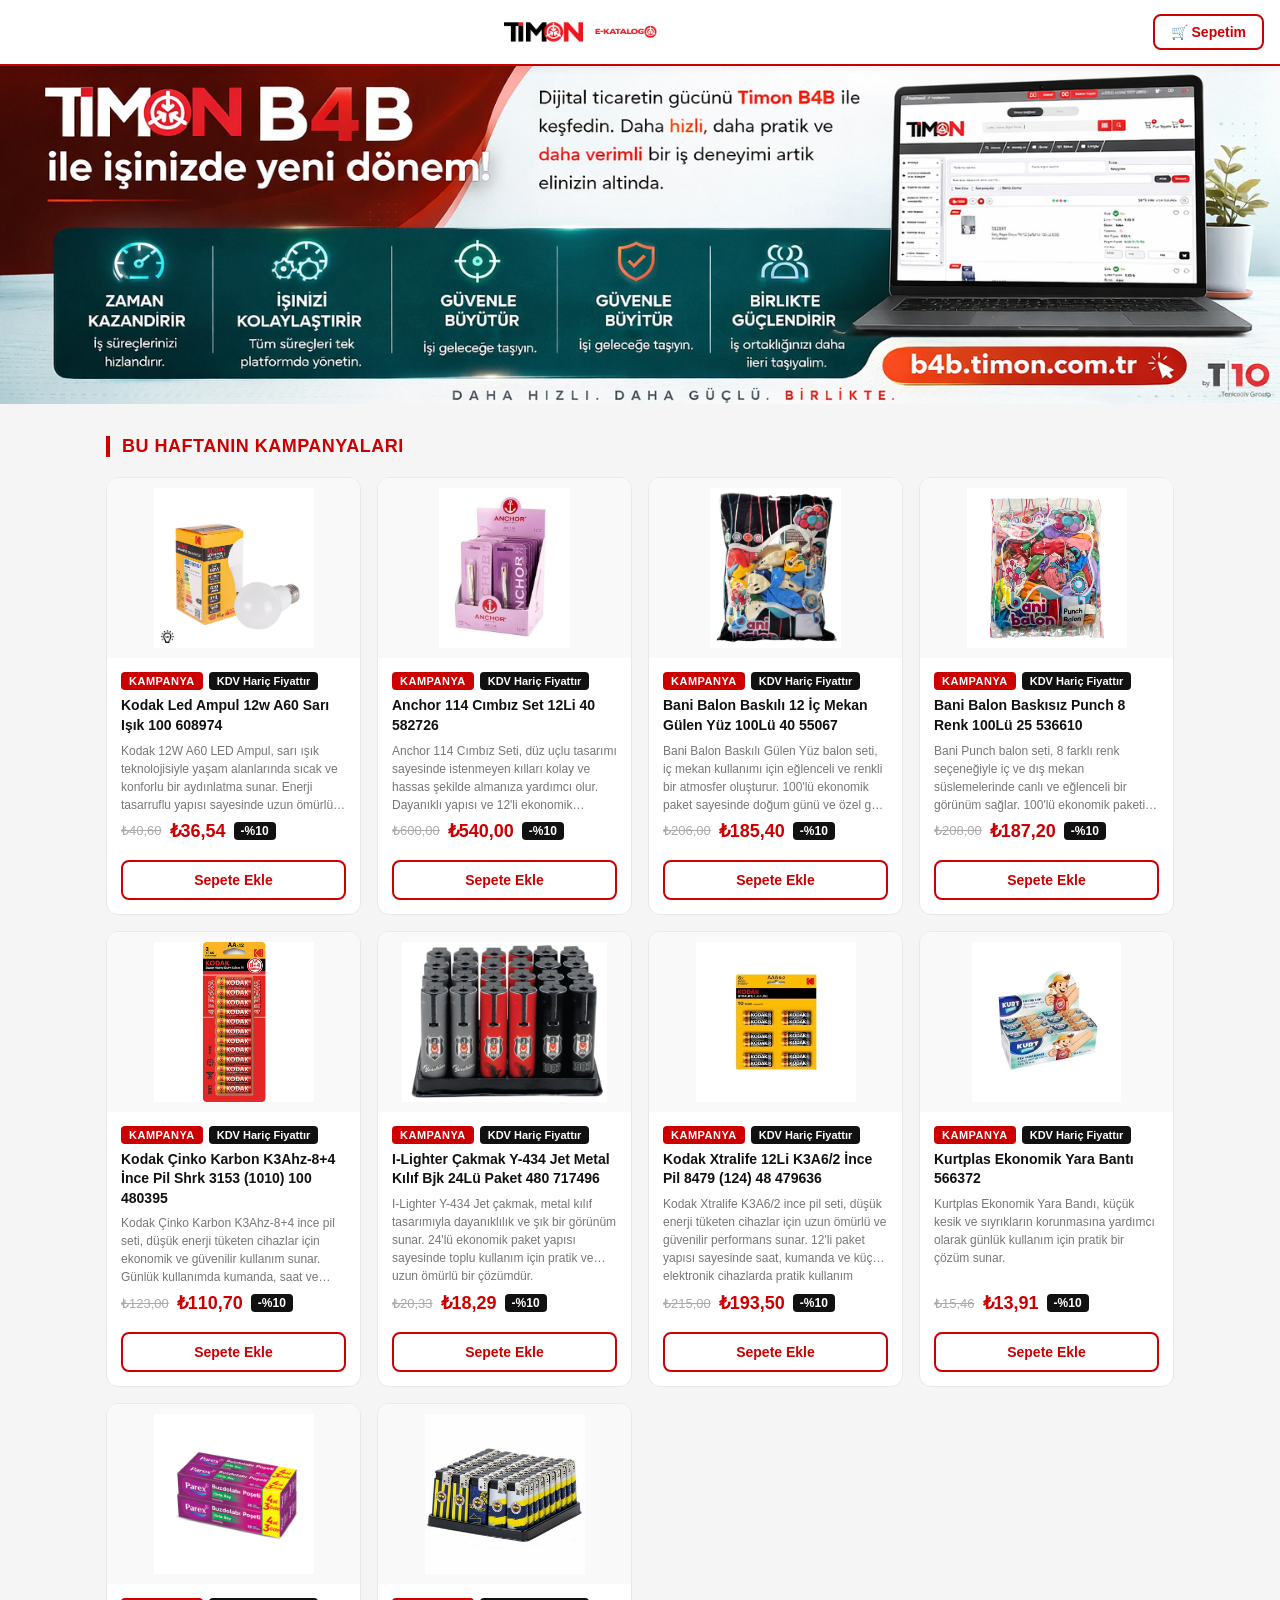
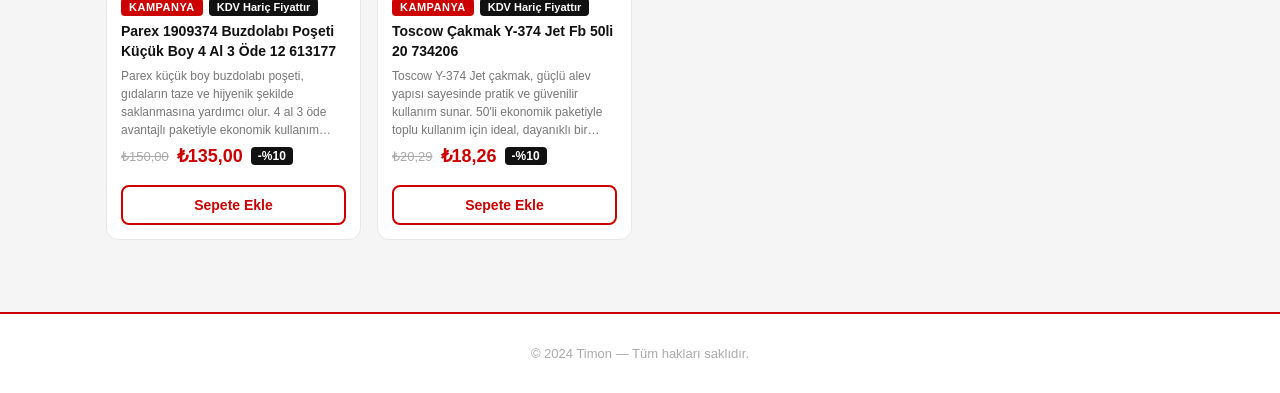
<file: index.html>
<!DOCTYPE html>
<html lang="tr">
<head>
  <meta charset="UTF-8">
  <meta name="viewport" content="width=device-width, initial-scale=1.0">
  <title>Kampanya Kataloğu</title>
  <link rel="stylesheet" href="style.css">
</head>
<body>

  <!-- HEADER -->
  <header class="site-header">
    <div class="logo-wrap">
      <img src="images/logo.png" alt="Logo" class="logo">
      <img src="images/ekatalog.png" alt="E-Katalog" class="ekatalog-logo">
    </div>
    <a href="sepet.html" class="cart-icon-btn">
      🛒 Sepetim
      <span class="cart-count" style="display:none;">0</span>
    </a>
  </header>

  <!-- BANNER -->
  <div class="banner">
    <img src="images/banner.png" alt="Kampanya Banner">
  </div>

  <!-- ÜRÜN GRID -->
  <div class="container">
    <div class="section-title">Bu Haftanın Kampanyaları</div>
    <div class="products-grid" id="products-grid">
      <!-- Ürünler app.js ile buraya yüklenir -->
    </div>
  </div>

  <!-- FOOTER -->
  <footer>
    © 2024 Timon — Tüm hakları saklıdır.
  </footer>

  <script src="app.js"></script>

</body>
</html>
</file>
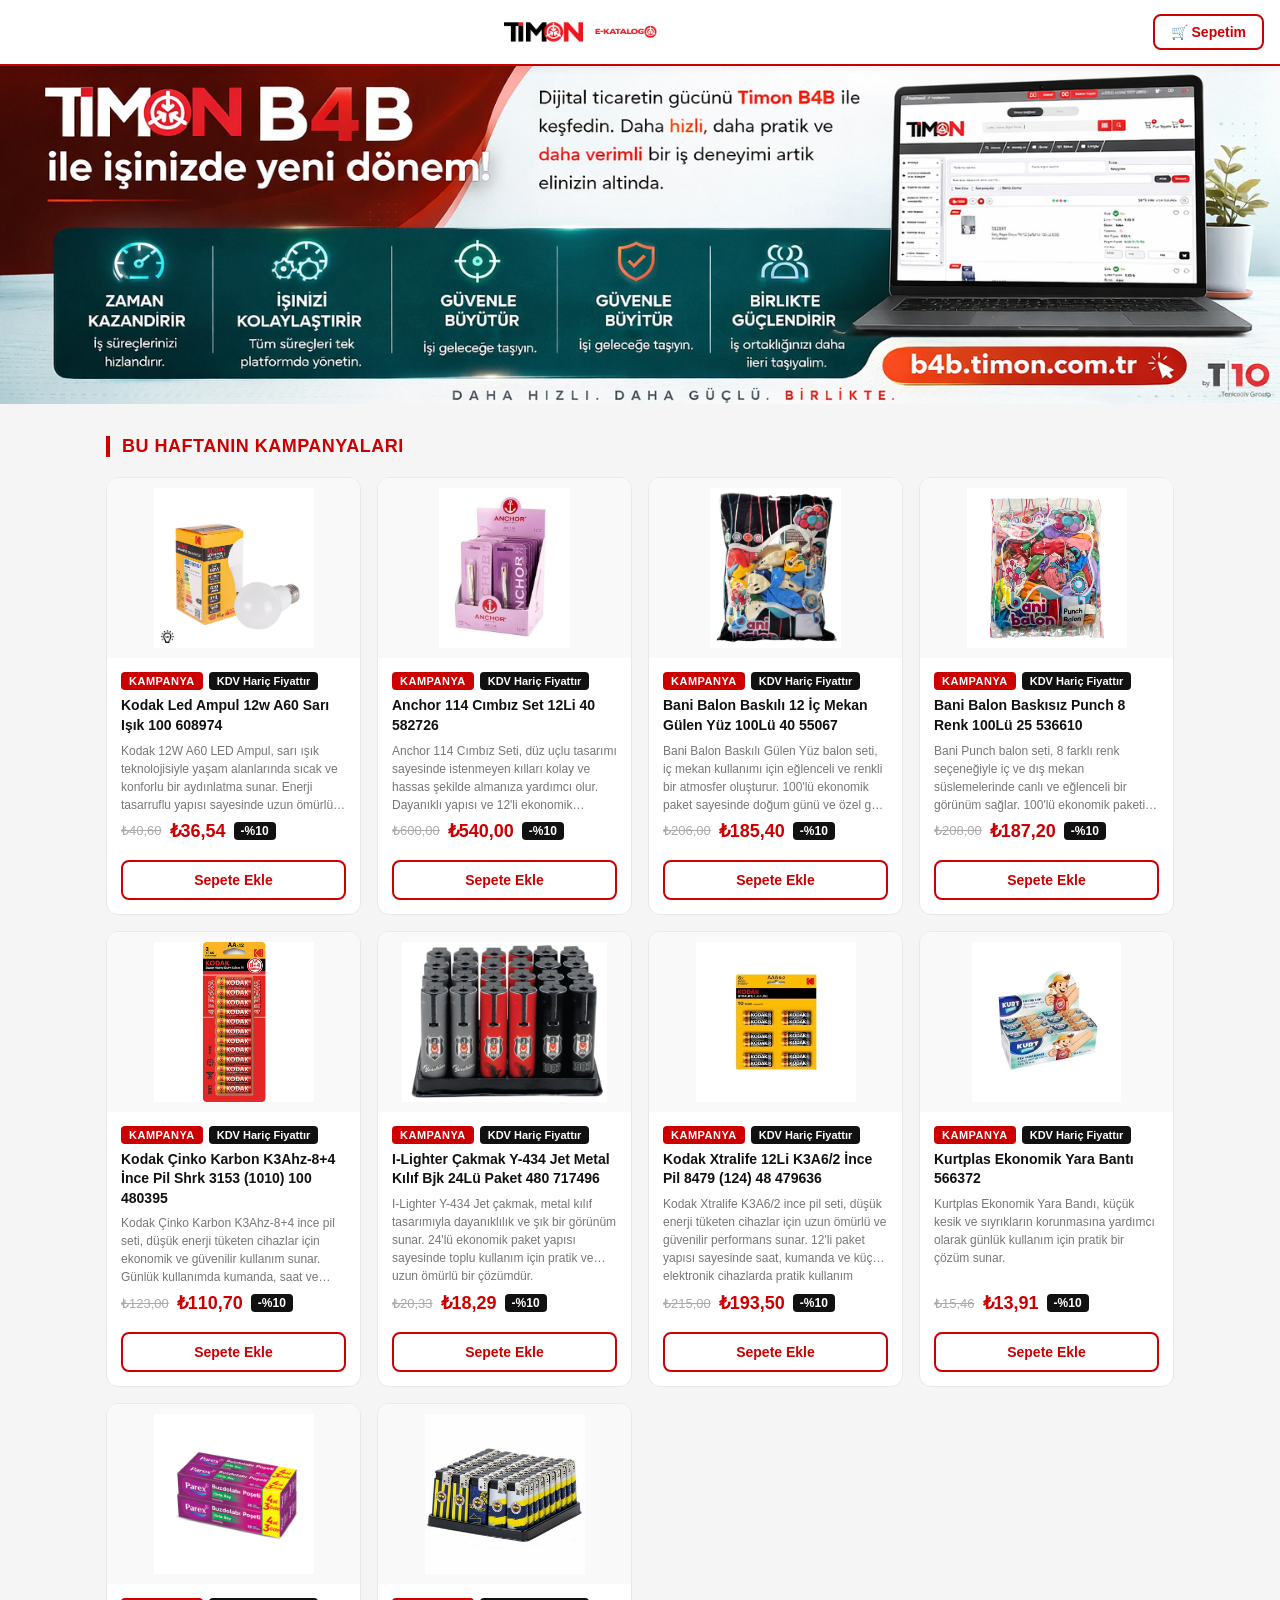
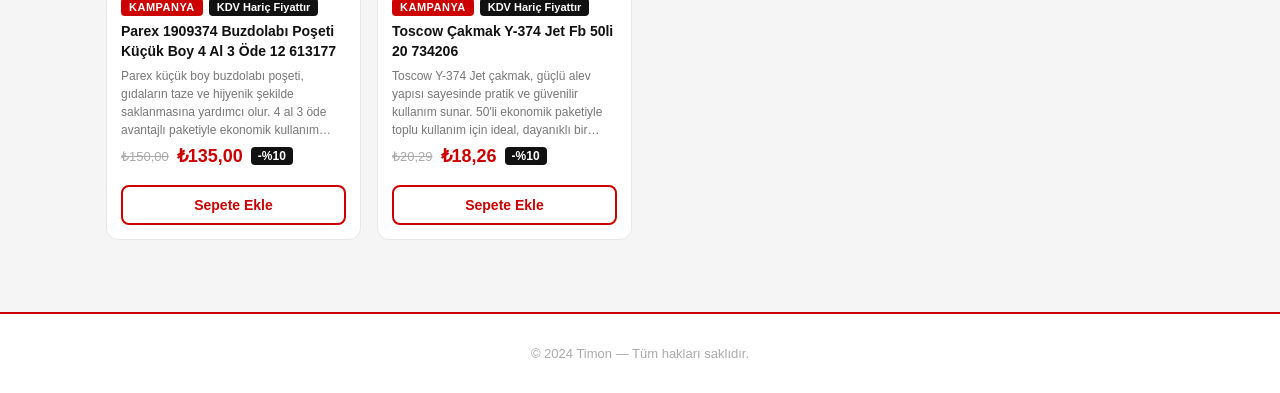
<file: odeme.html>
<!DOCTYPE html>
<html lang="tr">
<head>
  <meta charset="UTF-8">
  <meta name="viewport" content="width=device-width, initial-scale=1.0">
  <title>Ödeme</title>
  <link rel="stylesheet" href="style.css">
</head>
<body>

  <!-- HEADER -->
  <header class="site-header">
    <img src="images/logo.png" alt="Logo" class="logo">
    <a href="sepet.html" class="cart-icon-btn">
      🛒 Sepetim
      <span class="cart-count" style="display:none;">0</span>
    </a>
  </header>

  <!-- ADIM GÖSTERGESİ -->
  <div style="background:#fff;border-bottom:1px solid #e8e8e8;padding:16px 24px;">
    <div style="max-width:1100px;margin:0 auto;display:flex;align-items:center;gap:8px;font-size:13px;">
      <span style="color:#aaa;">Sepet</span>
      <span style="color:#aaa;">→</span>
      <span style="color:#aaa;">Bilgiler</span>
      <span style="color:#aaa;">→</span>
      <span style="color:#1565c0;font-weight:600;">Ödeme</span>
    </div>
  </div>

  <div class="container">
    <div style="display:grid;grid-template-columns:1fr 320px;gap:24px;align-items:start;">

      <!-- SOL: ÖDEME FORMU -->
      <div>
        <form id="odeme-form" onsubmit="odemeGonder(event)">

          <!-- GÜVENLİ ÖDEME BAŞLIĞI -->
          <div style="display:flex;align-items:center;gap:10px;margin-bottom:20px;">
            <span style="font-size:20px;">🔒</span>
            <div>
              <div style="font-size:15px;font-weight:600;color:#1a237e;">Güvenli Ödeme</div>
              <div style="font-size:12px;color:#aaa;">256-bit SSL şifrelemesi ile korunmaktadır</div>
            </div>
          </div>

          <!-- KART BİLGİLERİ -->
          <div class="form-card">
            <h2>Kart Bilgileri</h2>

            <!-- KART ÖNİZLEME -->
            <div id="kart-onizleme" style="background:linear-gradient(135deg,#1a237e,#1565c0);border-radius:12px;padding:24px;color:#fff;margin-bottom:20px;min-height:140px;position:relative;">
              <div style="font-size:12px;opacity:0.7;margin-bottom:20px;">Banka Kartı / Kredi Kartı</div>
              <div id="onizleme-no" style="font-size:20px;font-weight:600;letter-spacing:3px;margin-bottom:20px;">•••• •••• •••• ••••</div>
              <div style="display:flex;justify-content:space-between;align-items:flex-end;">
                <div>
                  <div style="font-size:10px;opacity:0.7;margin-bottom:2px;">KART SAHİBİ</div>
                  <div id="onizleme-isim" style="font-size:14px;font-weight:500;text-transform:uppercase;">AD SOYAD</div>
                </div>
                <div>
                  <div style="font-size:10px;opacity:0.7;margin-bottom:2px;">SON KULLANIM</div>
                  <div id="onizleme-skt" style="font-size:14px;font-weight:500;">MM/YY</div>
                </div>
              </div>
            </div>

            <!-- KART NO -->
            <div class="form-group">
              <label for="kart-no">Kart Numarası *</label>
              <div class="card-input-wrap">
                <input
                  type="text"
                  id="kart-no"
                  placeholder="0000 0000 0000 0000"
                  maxlength="19"
                  required
                  oninput="kartOnizlemeGuncelle()"
                >
                <span class="card-icon" id="kart-marka">💳</span>
              </div>
            </div>

            <!-- KART SAHİBİ -->
            <div class="form-group">
              <label for="kart-isim">Kart Üzerindeki Ad Soyad *</label>
              <input
                type="text"
                id="kart-isim"
                placeholder="Ad Soyad"
                required
                oninput="kartOnizlemeGuncelle()"
                style="text-transform:uppercase;"
              >
            </div>

            <div class="form-row">
              <!-- SKT -->
              <div class="form-group">
                <label for="skt">Son Kullanma Tarihi *</label>
                <input
                  type="text"
                  id="skt"
                  placeholder="AA/YY"
                  maxlength="5"
                  required
                  oninput="kartOnizlemeGuncelle()"
                >
              </div>
              <!-- CVV -->
              <div class="form-group">
                <label for="cvv">CVV *</label>
                <div class="card-input-wrap">
                  <input
                    type="password"
                    id="cvv"
                    placeholder="•••"
                    maxlength="3"
                    required
                  >
                  <span class="card-icon" title="Kartın arka yüzündeki 3 haneli güvenlik kodu">?</span>
                </div>
              </div>
            </div>

            <!-- TAKSİT SEÇENEKLERİ -->
            <div class="form-group">
              <label for="taksit">Taksit Seçeneği</label>
              <select id="taksit">
                <option value="1">Tek Çekim</option>
                <option value="2">2 Taksit</option>
                <option value="3">3 Taksit</option>
                <option value="6">6 Taksit</option>
                <option value="9">9 Taksit</option>
                <option value="12">12 Taksit</option>
              </select>
              <div style="font-size:11px;color:#aaa;margin-top:4px;">
                * Taksit seçenekleri bankanıza göre değişebilir
              </div>
            </div>

          </div>

          <!-- KVKK & ONAY -->
          <div class="form-card">
            <h2>Sözleşme ve Onay</h2>
            <div style="display:flex;align-items:flex-start;gap:10px;margin-bottom:12px;">
              <input type="checkbox" id="kvkk" required style="margin-top:3px;width:auto;">
              <label for="kvkk" style="font-size:13px;color:#555;line-height:1.5;">
                <strong>Kişisel Verilerin Korunması</strong> kapsamında bilgilerimin işlenmesini kabul ediyorum.
              </label>
            </div>
            <div style="display:flex;align-items:flex-start;gap:10px;">
              <input type="checkbox" id="sozlesme" required style="margin-top:3px;width:auto;">
              <label for="sozlesme" style="font-size:13px;color:#555;line-height:1.5;">
                <strong>Ön Bilgilendirme Formu</strong> ve <strong>Mesafeli Satış Sözleşmesi</strong>'ni okudum ve onaylıyorum.
              </label>
            </div>
          </div>

          <!-- ÖDEME BUTONU -->
          <button type="submit" class="btn-primary" id="odeme-btn">
            🔒 Güvenli Ödeme Yap
          </button>

          <div style="text-align:center;margin-top:12px;">
            <a href="sepet.html" class="btn-secondary">← Sepete Dön</a>
          </div>

          <!-- BANKA LOGO ALANI -->
          <div style="display:flex;align-items:center;justify-content:center;gap:16px;margin-top:20px;padding-top:16px;border-top:1px solid #e8e8e8;">
            <span style="font-size:12px;color:#aaa;">Güvenli ödeme:</span>
            <span style="font-size:12px;color:#aaa;font-weight:600;">Garanti BBVA</span>
            <span style="font-size:12px;color:#aaa;">|</span>
            <span style="font-size:12px;color:#aaa;">3D Secure</span>
            <span style="font-size:12px;color:#aaa;">|</span>
            <span style="font-size:12px;color:#aaa;">SSL</span>
          </div>

        </form>
      </div>

      <!-- SAĞ: SİPARİŞ ÖZETİ -->
      <div style="position:sticky;top:80px;">
        <div class="summary-box">
          <h2 style="font-size:16px;font-weight:600;margin-bottom:16px;color:#1a237e;">Sipariş Özeti</h2>
          <div id="odeme-ozet">
            <!-- app.js ile dolar -->
          </div>
        </div>

        <!-- GÜVENLİK ROZETLERI -->
        <div style="margin-top:16px;background:#fff;border:1px solid #e8e8e8;border-radius:12px;padding:16px;">
          <div style="display:flex;align-items:center;gap:10px;margin-bottom:10px;">
            <span>🔒</span>
            <span style="font-size:13px;color:#555;">256-bit SSL Şifreleme</span>
          </div>
          <div style="display:flex;align-items:center;gap:10px;margin-bottom:10px;">
            <span>✅</span>
            <span style="font-size:13px;color:#555;">3D Secure Korumalı</span>
          </div>
          <div style="display:flex;align-items:center;gap:10px;">
            <span>🏦</span>
            <span style="font-size:13px;color:#555;">Garanti BBVA Altyapısı</span>
          </div>
        </div>
      </div>

    </div>
  </div>

  <!-- FOOTER -->
  <footer style="text-align:center;padding:32px 16px;color:#aaa;font-size:13px;border-top:1px solid #e8e8e8;margin-top:40px;">
    © 2024 Şirket Adı — Tüm hakları saklıdır.
  </footer>

  <script src="app.js"></script>
  <script>
    // KART ÖNİZLEME GÜNCELLE
    function kartOnizlemeGuncelle() {
      const no = document.getElementById("kart-no").value || "";
      const isim = document.getElementById("kart-isim").value || "AD SOYAD";
      const skt = document.getElementById("skt").value || "MM/YY";

      // Kart no önizleme
      const noTemiz = no.replace(/\s/g, "");
      let noGoster = "";
      for (let i = 0; i < 16; i++) {
        if (i > 0 && i % 4 === 0) noGoster += " ";
        noGoster += noTemiz[i] ? noTemiz[i] : "•";
      }
      document.getElementById("onizleme-no").textContent = noGoster;
      document.getElementById("onizleme-isim").textContent = isim.toUpperCase() || "AD SOYAD";
      document.getElementById("onizleme-skt").textContent = skt || "MM/YY";

      // Kart markası tahmini
      const marka = document.getElementById("kart-marka");
      const ilkHane = noTemiz[0];
      if (ilkHane === "4") marka.textContent = "VISA";
      else if (ilkHane === "5") marka.textContent = "MC";
      else if (ilkHane === "9") marka.textContent = "Troy";
      else marka.textContent = "💳";
    }

    // ÖDEME BUTONU LOADING
    document.getElementById("odeme-form").addEventListener("submit", function() {
      const btn = document.getElementById("odeme-btn");
      btn.textContent = "İşlem yapılıyor...";
      btn.disabled = true;
    });
  </script>

</body>
</html>
</file>
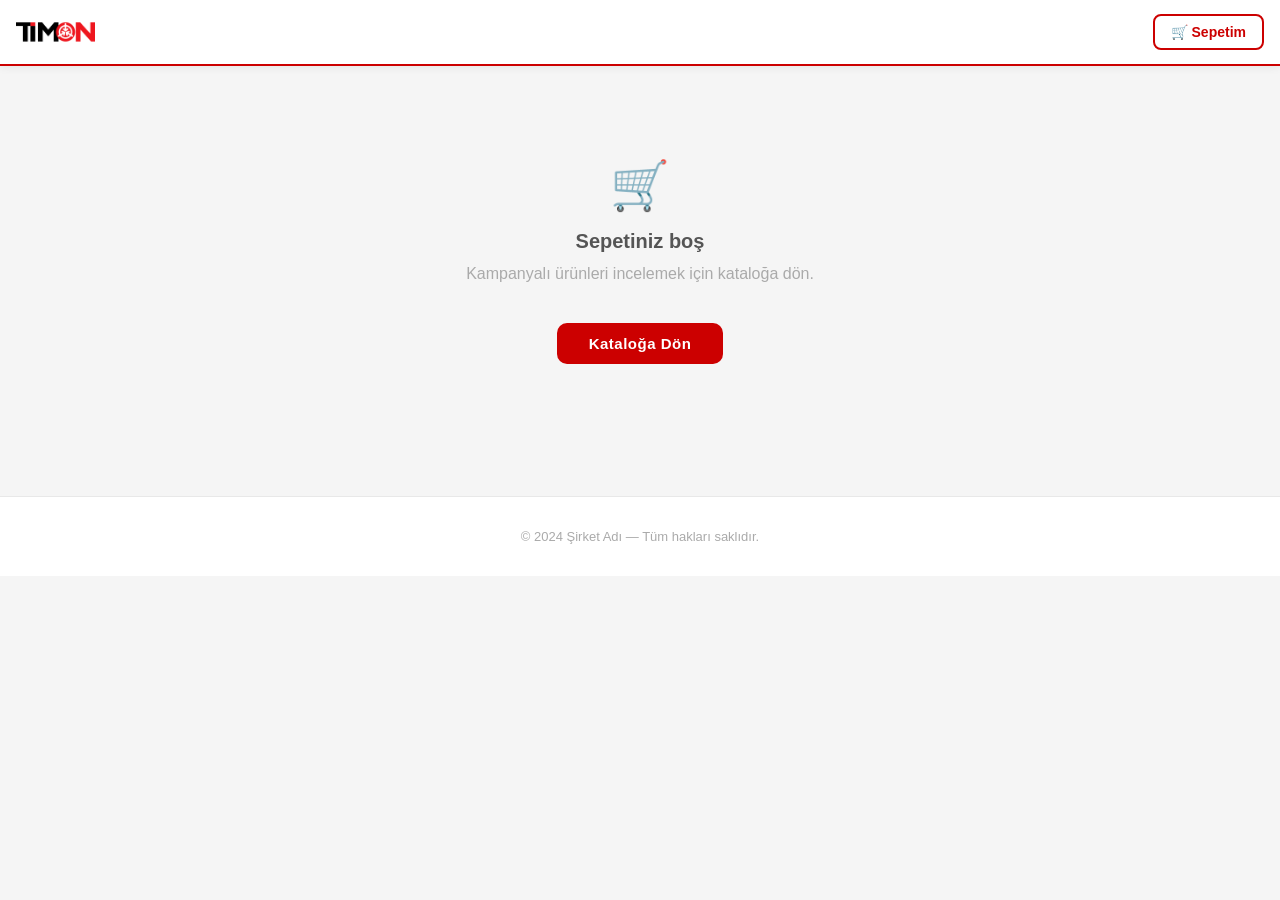
<file: sepet.html>
<!DOCTYPE html>
<html lang="tr">
<head>
  <meta charset="UTF-8">
  <meta name="viewport" content="width=device-width, initial-scale=1.0">
  <title>Sepetim</title>
  <link rel="stylesheet" href="style.css">
</head>
<body>

  <!-- HEADER -->
  <header class="site-header">
    <img src="images/logo.png" alt="Logo" class="logo">
    <a href="sepet.html" class="cart-icon-btn">
      🛒 Sepetim
      <span class="cart-count" style="display:none;">0</span>
    </a>
  </header>

  <div class="container">

    <!-- BOŞ SEPET MESAJI -->
    <div id="sepet-bos" style="text-align:center;padding:60px 0;display:none;">
      <div style="font-size:48px;margin-bottom:16px;">🛒</div>
      <h2 style="font-size:20px;color:#555;margin-bottom:12px;">Sepetiniz boş</h2>
      <p style="color:#aaa;margin-bottom:24px;">Kampanyalı ürünleri incelemek için kataloğa dön.</p>
      <a href="index.html" class="btn-primary" style="width:auto;display:inline-block;padding:12px 32px;">
        Kataloğa Dön
      </a>
    </div>

    <!-- SEPET İÇERİĞİ -->
    <div id="sepet-icerik" style="display:none;">

      <div style="display:grid;grid-template-columns:1fr 320px;gap:24px;align-items:start;">

        <!-- SOL: ÜRÜNLER + FORM -->
        <div>

          <!-- ÜRÜN TABLOSU -->
          <div class="form-card">
            <h2>Sepetteki Ürünler</h2>
            <table class="cart-table">
              <thead>
                <tr>
                  <th>Ürün</th>
                  <th>Fiyat</th>
                  <th>Adet</th>
                  <th>Toplam</th>
                  <th></th>
                </tr>
              </thead>
              <tbody id="sepet-tbody">
                <!-- app.js ile dolar -->
              </tbody>
            </table>
          </div>

          <!-- MÜŞTERİ BİLGİLERİ FORMU -->
          <form id="siparis-form" onsubmit="siparisGonder(event)">

            <div class="form-card">
              <h2>İletişim Bilgileri</h2>
              <div class="form-row">
                <div class="form-group">
                  <label for="ad">Ad *</label>
                  <input type="text" id="ad" placeholder="Adınız" required>
                </div>
                <div class="form-group">
                  <label for="soyad">Soyad *</label>
                  <input type="text" id="soyad" placeholder="Soyadınız" required>
                </div>
              </div>
              <div class="form-row">
                <div class="form-group">
                  <label for="email">E-posta *</label>
                  <input type="email" id="email" placeholder="ornek@mail.com" required>
                </div>
                <div class="form-group">
                  <label for="telefon">Telefon *</label>
                  <input type="tel" id="telefon" placeholder="05XX XXX XX XX" required>
                </div>
              </div>
            </div>

            <div class="form-card">
              <h2>Teslimat Adresi</h2>
              <div class="form-group">
                <label for="adres">Adres *</label>
                <textarea id="adres" rows="3" placeholder="Mahalle, cadde, sokak, bina no, daire no" required></textarea>
              </div>
              <div class="form-row">
                <div class="form-group">
                  <label for="il">İl *</label>
                  <select id="il" required>
                    <option value="">Seçiniz</option>
                    <option>İstanbul</option>
                    <option>Ankara</option>
                    <option>İzmir</option>
                    <option>Bursa</option>
                    <option>Antalya</option>
                    <option>Adana</option>
                    <option>Konya</option>
                    <option>Gaziantep</option>
                    <option>Mersin</option>
                    <option>Kayseri</option>
                    <option>Eskişehir</option>
                    <option>Trabzon</option>
                    <option>Samsun</option>
                    <option>Diyarbakır</option>
                    <option>Diğer</option>
                  </select>
                </div>
                <div class="form-group">
                  <label for="ilce">İlçe *</label>
                  <input type="text" id="ilce" placeholder="İlçe" required>
                </div>
              </div>
              <div class="form-group">
                <label for="not">Sipariş Notu</label>
                <textarea id="not" rows="2" placeholder="Varsa eklemek istediğiniz not..."></textarea>
              </div>
            </div>

            <!-- DEVAM ET BUTONU (mobil için altta görünür) -->
            <button type="submit" class="btn-primary">
              Ödemeye Geç →
            </button>

          </form>

        </div>

        <!-- SAĞ: ÖZET KUTUSU -->
        <div style="position:sticky;top:80px;">
          <div class="summary-box">
            <h2 style="font-size:16px;font-weight:600;margin-bottom:16px;color:#1a237e;">Sipariş Özeti</h2>

            <div class="summary-row">
              <span>Ara Toplam</span>
              <span id="ara-toplam">₺0,00</span>
            </div>
            <div class="summary-row">
              <span>Kargo</span>
              <span id="kargo-ucreti">₺30,00</span>
            </div>
            <div style="font-size:12px;color:#aaa;padding:4px 0 8px;">
              500 ₺ ve üzeri siparişlerde kargo ücretsiz
            </div>
            <div class="summary-total">
              <span>Toplam</span>
              <span id="genel-toplam">₺0,00</span>
            </div>

            <button type="submit" form="siparis-form" class="btn-primary">
              Ödemeye Geç →
            </button>

            <a href="index.html" class="btn-secondary" style="display:block;text-align:center;margin-top:10px;">
              ← Alışverişe Devam Et
            </a>
          </div>
        </div>

      </div>
    </div>
  </div>

  <!-- FOOTER -->
  <footer style="text-align:center;padding:32px 16px;color:#aaa;font-size:13px;border-top:1px solid #e8e8e8;margin-top:40px;">
    © 2024 Şirket Adı — Tüm hakları saklıdır.
  </footer>

  <script src="app.js"></script>

</body>
</html>
</file>
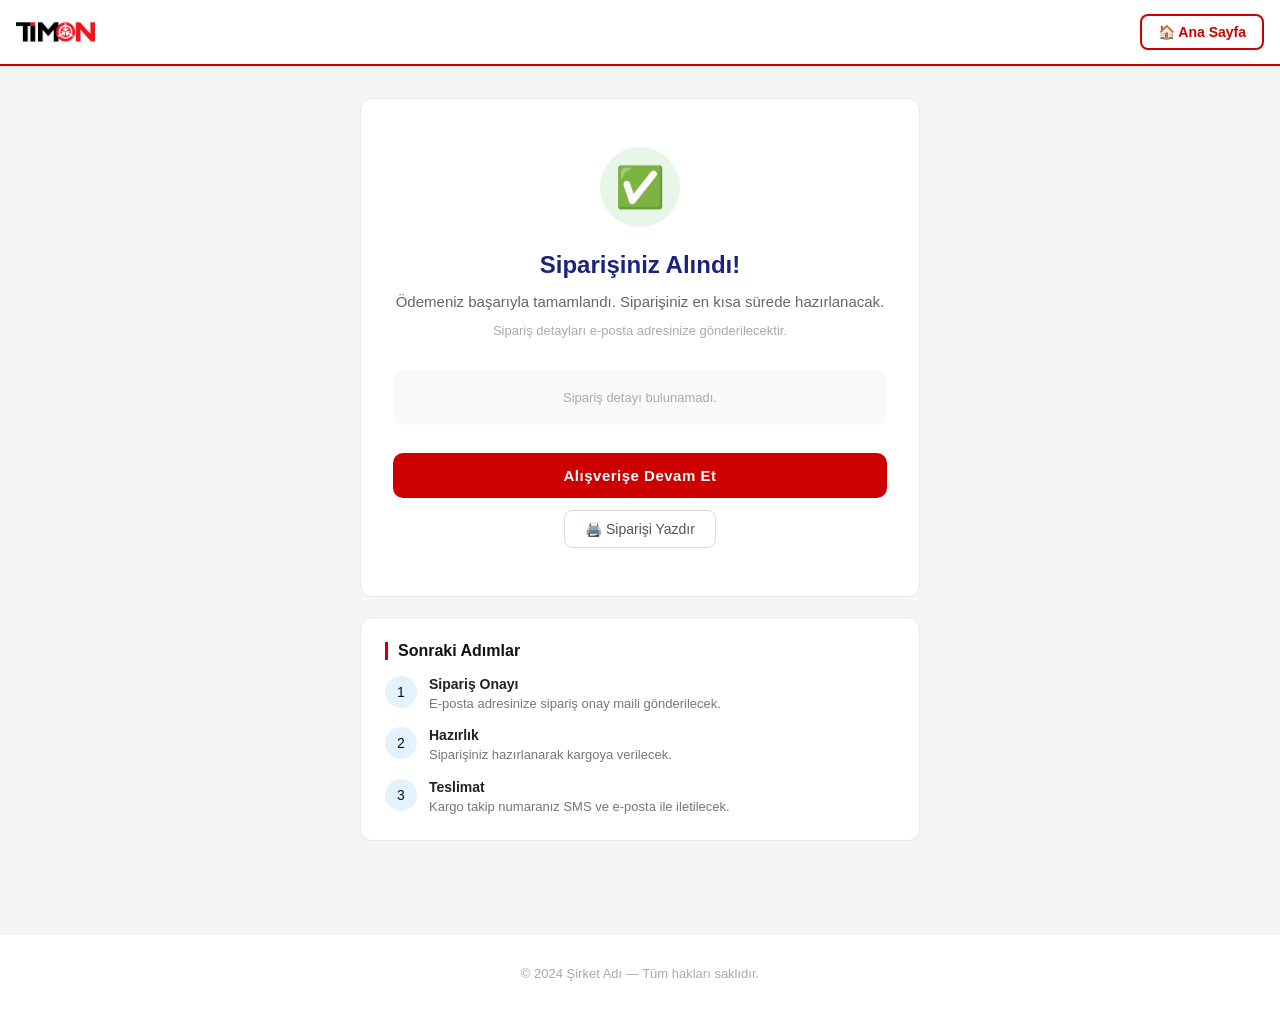
<file: tesekkur.html>
<!DOCTYPE html>
<html lang="tr">
<head>
  <meta charset="UTF-8">
  <meta name="viewport" content="width=device-width, initial-scale=1.0">
  <title>Siparişiniz Alındı</title>
  <link rel="stylesheet" href="style.css">
</head>
<body>

  <!-- HEADER -->
  <header class="site-header">
    <img src="images/logo.png" alt="Logo" class="logo">
    <a href="index.html" class="cart-icon-btn">
      🏠 Ana Sayfa
    </a>
  </header>

  <div class="container">
    <div style="max-width:560px;margin:0 auto;">

      <!-- TEŞEKKÜR KUTUSU -->
      <div class="form-card" style="text-align:center;padding:48px 32px;">

        <!-- ONAY İKONU -->
        <div style="width:80px;height:80px;background:#e8f5e9;border-radius:50%;display:flex;align-items:center;justify-content:center;font-size:40px;margin:0 auto 24px;">
          ✅
        </div>

        <h1 style="font-size:24px;font-weight:600;color:#1a237e;margin-bottom:10px;">
          Siparişiniz Alındı!
        </h1>

        <p style="font-size:15px;color:#666;line-height:1.7;margin-bottom:8px;">
          Ödemeniz başarıyla tamamlandı. Siparişiniz en kısa sürede hazırlanacak.
        </p>

        <p style="font-size:13px;color:#aaa;margin-bottom:32px;">
          Sipariş detayları e-posta adresinize gönderilecektir.
        </p>

        <!-- SİPARİŞ DETAY KUTUSU -->
        <div id="siparis-detay" style="background:#f9f9f9;border-radius:10px;padding:20px;text-align:left;margin-bottom:28px;">
          <!-- app.js ile dolar -->
        </div>

        <!-- BUTONLAR -->
        <a href="index.html" class="btn-primary" style="margin-bottom:12px;">
          Alışverişe Devam Et
        </a>

        <div style="margin-top:12px;">
          <a href="#" onclick="window.print()" class="btn-secondary">
            🖨️ Siparişi Yazdır
          </a>
        </div>

      </div>

      <!-- BİLGİ KUTUSU -->
      <div class="form-card" style="margin-top:16px;">
        <h2 style="margin-bottom:16px;">Sonraki Adımlar</h2>

        <div style="display:flex;flex-direction:column;gap:14px;">

          <div style="display:flex;align-items:flex-start;gap:12px;">
            <div style="width:32px;height:32px;background:#e3f2fd;border-radius:50%;display:flex;align-items:center;justify-content:center;font-size:14px;flex-shrink:0;">1</div>
            <div>
              <div style="font-size:14px;font-weight:600;color:#222;margin-bottom:2px;">Sipariş Onayı</div>
              <div style="font-size:13px;color:#777;line-height:1.5;">E-posta adresinize sipariş onay maili gönderilecek.</div>
            </div>
          </div>

          <div style="display:flex;align-items:flex-start;gap:12px;">
            <div style="width:32px;height:32px;background:#e3f2fd;border-radius:50%;display:flex;align-items:center;justify-content:center;font-size:14px;flex-shrink:0;">2</div>
            <div>
              <div style="font-size:14px;font-weight:600;color:#222;margin-bottom:2px;">Hazırlık</div>
              <div style="font-size:13px;color:#777;line-height:1.5;">Siparişiniz hazırlanarak kargoya verilecek.</div>
            </div>
          </div>

          <div style="display:flex;align-items:flex-start;gap:12px;">
            <div style="width:32px;height:32px;background:#e3f2fd;border-radius:50%;display:flex;align-items:center;justify-content:center;font-size:14px;flex-shrink:0;">3</div>
            <div>
              <div style="font-size:14px;font-weight:600;color:#222;margin-bottom:2px;">Teslimat</div>
              <div style="font-size:13px;color:#777;line-height:1.5;">Kargo takip numaranız SMS ve e-posta ile iletilecek.</div>
            </div>
          </div>

        </div>
      </div>

    </div>
  </div>

  <!-- FOOTER -->
  <footer style="text-align:center;padding:32px 16px;color:#aaa;font-size:13px;border-top:1px solid #e8e8e8;margin-top:40px;">
    © 2024 Şirket Adı — Tüm hakları saklıdır.
  </footer>

  <script src="app.js"></script>
  <script>
    // SİPARİŞ DETAYLARINI GÖSTER
    document.addEventListener("DOMContentLoaded", function () {
      const detay = document.getElementById("siparis-detay");

      // localStorage'dan son siparişi al
      const sonSiparis = JSON.parse(localStorage.getItem("sonSiparis"));

      if (sonSiparis) {
        const urunSatirlar = sonSiparis.urunler.map(u =>
          `<div style="display:flex;justify-content:space-between;padding:6px 0;border-bottom:1px solid #eee;font-size:13px;">
            <span style="color:#444;">${u.ad} <span style="color:#aaa;">x${u.adet}</span></span>
            <span style="font-weight:500;">${(u.fiyat * u.adet).toLocaleString("tr-TR", {style:"currency",currency:"TRY"})}</span>
          </div>`
        ).join("");

        detay.innerHTML = `
          <div style="font-size:13px;color:#aaa;margin-bottom:12px;">Sipariş Özeti</div>
          ${urunSatirlar}
          <div style="display:flex;justify-content:space-between;padding:12px 0 0;font-size:15px;font-weight:600;color:#1a237e;">
            <span>Toplam</span>
            <span>${sonSiparis.toplam.toLocaleString("tr-TR", {style:"currency",currency:"TRY"})}</span>
          </div>
          <div style="margin-top:12px;padding-top:12px;border-top:1px solid #eee;font-size:13px;color:#666;">
            <div><strong>Ad Soyad:</strong> ${sonSiparis.musteri.ad} ${sonSiparis.musteri.soyad}</div>
            <div><strong>E-posta:</strong> ${sonSiparis.musteri.email}</div>
            <div><strong>Telefon:</strong> ${sonSiparis.musteri.telefon}</div>
            <div><strong>Adres:</strong> ${sonSiparis.musteri.adres}, ${sonSiparis.musteri.ilce} / ${sonSiparis.musteri.il}</div>
          </div>
        `;
      } else {
        detay.innerHTML = `<p style="text-align:center;color:#aaa;font-size:13px;">Sipariş detayı bulunamadı.</p>`;
      }
    });
  </script>

</body>
</html>
</file>
<file: style.css>
* {
  box-sizing: border-box;
  margin: 0;
  padding: 0;
}

:root {
  --red: #cc0000;
  --red-dark: #aa0000;
  --red-light: #fff0f0;
  --black: #111111;
  --gray-dark: #444;
  --gray-mid: #777;
  --gray-light: #e8e8e8;
  --bg: #f5f5f5;
  --white: #fff;
  --radius: 12px;
  --shadow: 0 4px 20px rgba(204,0,0,0.10);
}

body {
  font-family: 'Segoe UI', Arial, sans-serif;
  background: var(--bg);
  color: var(--black);
}

/* ─────────────────────────────────────────
   HEADER
───────────────────────────────────────── */
.site-header {
  background: var(--white);
  border-bottom: 2px solid var(--red);
  padding: 10px 16px;
  display: flex;
  align-items: center;
  justify-content: space-between;
  position: sticky;
  top: 0;
  z-index: 100;
  box-shadow: 0 2px 8px rgba(0,0,0,0.06);
  min-height: 64px;
  gap: 8px;
}

.logo-wrap {
  display: flex;
  align-items: center;
  gap: 12px;
  flex: 1;
  justify-content: center;
}

/* Timon logosu */
.site-header img.logo {
  height: 44px;
  width: auto;
  max-width: 140px;
  object-fit: contain;
  display: block;
}

/* E-Katalog logosu — eşit yükseklik */
.site-header img.ekatalog-logo {
  height: 44px;
  width: auto;
  max-width: 140px;
  object-fit: contain;
  display: block;
}

.site-header .cart-icon-btn {
  flex-shrink: 0;
}

.cart-icon-btn {
  position: relative;
  background: none;
  border: 2px solid var(--red);
  border-radius: 8px;
  padding: 8px 16px;
  font-size: 14px;
  font-weight: 600;
  cursor: pointer;
  display: flex;
  align-items: center;
  gap: 8px;
  color: var(--red);
  text-decoration: none;
  transition: background 0.15s, color 0.15s;
}

.cart-icon-btn:hover {
  background: var(--red);
  color: var(--white);
}

.cart-count {
  background: var(--red);
  color: var(--white);
  border-radius: 50%;
  width: 20px;
  height: 20px;
  font-size: 11px;
  font-weight: 700;
  display: flex;
  align-items: center;
  justify-content: center;
}

/* ─────────────────────────────────────────
   BANNER
───────────────────────────────────────── */
.banner {
  text-align: center;
  overflow: hidden;
  line-height: 0;
}

.banner img {
  width: 100%;
  height: auto;
  display: block;
  margin: 0 auto;
}

/* ─────────────────────────────────────────
   CONTAINER & SECTION TITLE
───────────────────────────────────────── */
.container {
  max-width: 1100px;
  margin: 0 auto;
  padding: 32px 16px;
}

.section-title {
  font-size: 18px;
  font-weight: 700;
  margin-bottom: 20px;
  color: var(--red);
  border-left: 4px solid var(--red);
  padding-left: 12px;
  text-transform: uppercase;
  letter-spacing: 0.5px;
}

/* ─────────────────────────────────────────
   ÜRÜN GRID
───────────────────────────────────────── */
.products-grid {
  display: grid;
  grid-template-columns: repeat(auto-fill, minmax(220px, 1fr));
  gap: 16px;
  align-items: stretch;
}

/* ─────────────────────────────────────────
   ÜRÜN KARTI
───────────────────────────────────────── */
.product-card {
  background: var(--white);
  border-radius: var(--radius);
  border: 1px solid var(--gray-light);
  overflow: hidden;
  display: flex;
  flex-direction: column;
  transition: box-shadow 0.2s, border-color 0.2s;
}

.product-card:hover {
  box-shadow: var(--shadow);
  border-color: var(--red);
}

/* Görsel alanı */
.product-card .img-wrap {
  width: 100%;
  height: 180px;
  flex-shrink: 0;
  overflow: hidden;
  background: #f9f9f9;
  display: flex;
  align-items: center;
  justify-content: center;
}

.product-card .img-wrap img {
  width: 100%;
  height: 100%;
  object-fit: contain;
  padding: 10px;
  transition: transform 0.25s;
}

.product-card:hover .img-wrap img {
  transform: scale(1.04);
}

/* Kart body */
.product-card .card-body {
  padding: 14px;
  display: flex;
  flex-direction: column;
  flex: 1;
  gap: 6px;
}

/* Rozetler */
.badge-row {
  display: flex;
  gap: 6px;
  flex-wrap: wrap;
}

.product-card .badge-kampanya {
  display: inline-block;
  background: var(--red);
  color: var(--white);
  font-size: 11px;
  font-weight: 700;
  padding: 3px 8px;
  border-radius: 4px;
  text-transform: uppercase;
  letter-spacing: 0.5px;
}

.badge-kdv {
  display: inline-block;
  background: var(--black);
  color: var(--white);
  font-size: 11px;
  font-weight: 600;
  padding: 3px 8px;
  border-radius: 4px;
}

/* Ürün adı */
.product-card .product-name {
  font-size: 14px;
  font-weight: 600;
  color: var(--black);
  line-height: 1.4;
  display: -webkit-box;
  -webkit-line-clamp: 3;
  -webkit-box-orient: vertical;
  overflow: hidden;
}

/* Ürün açıklama */
.product-card .product-desc {
  font-size: 12px;
  color: var(--gray-mid);
  line-height: 1.5;
  display: -webkit-box;
  -webkit-line-clamp: 4;
  -webkit-box-orient: vertical;
  overflow: hidden;
  flex: 1;
}

/* Fiyat satırı */
.product-card .price-row {
  display: flex;
  align-items: center;
  gap: 8px;
  flex-wrap: wrap;
  margin-top: auto;
  margin-bottom: 12px;
}

.price-old {
  font-size: 13px;
  color: #aaa;
  text-decoration: line-through;
}

.price-new {
  font-size: 18px;
  font-weight: 700;
  color: var(--red);
}

.price-discount {
  font-size: 12px;
  background: var(--black);
  color: var(--white);
  padding: 2px 7px;
  border-radius: 4px;
  font-weight: 600;
}

/* Sepete ekle butonu */
.btn-add {
  width: 100%;
  padding: 10px;
  border: 2px solid var(--red);
  border-radius: 8px;
  background: var(--white);
  color: var(--red);
  font-size: 14px;
  font-weight: 600;
  cursor: pointer;
  transition: background 0.15s, color 0.15s;
}

.btn-add:hover {
  background: var(--red);
  color: var(--white);
}

.btn-add.added {
  background: var(--black);
  border-color: var(--black);
  color: var(--white);
}

/* ─────────────────────────────────────────
   FORM GENEL
───────────────────────────────────────── */
.form-card {
  background: var(--white);
  border-radius: var(--radius);
  border: 1px solid var(--gray-light);
  padding: 24px;
  margin-bottom: 20px;
}

.form-card h2 {
  font-size: 16px;
  font-weight: 700;
  margin-bottom: 16px;
  color: var(--black);
  border-left: 3px solid var(--red);
  padding-left: 10px;
}

.form-group {
  margin-bottom: 14px;
}

.form-group label {
  display: block;
  font-size: 13px;
  color: #555;
  margin-bottom: 5px;
  font-weight: 500;
}

.form-group input,
.form-group select,
.form-group textarea {
  width: 100%;
  padding: 10px 12px;
  border: 1px solid #ddd;
  border-radius: 8px;
  font-size: 14px;
  color: var(--black);
  background: #fafafa;
  outline: none;
  transition: border-color 0.15s, background 0.15s;
}

.form-group input:focus,
.form-group select:focus,
.form-group textarea:focus {
  border-color: var(--red);
  background: var(--white);
}

.form-row {
  display: grid;
  grid-template-columns: 1fr 1fr;
  gap: 12px;
}

/* ─────────────────────────────────────────
   SEPET TABLOSU
───────────────────────────────────────── */
.cart-table {
  width: 100%;
  border-collapse: collapse;
  font-size: 14px;
}

.cart-table th {
  text-align: left;
  padding: 10px 8px;
  border-bottom: 2px solid var(--red);
  color: var(--black);
  font-weight: 700;
  font-size: 12px;
  text-transform: uppercase;
}

.cart-table td {
  padding: 12px 8px;
  border-bottom: 1px solid #f0f0f0;
  vertical-align: middle;
}

.qty-control {
  display: flex;
  align-items: center;
  gap: 8px;
}

.qty-btn {
  width: 28px;
  height: 28px;
  border: 1px solid #ddd;
  border-radius: 6px;
  background: var(--white);
  font-size: 16px;
  cursor: pointer;
  display: flex;
  align-items: center;
  justify-content: center;
  color: var(--gray-dark);
  transition: background 0.15s, color 0.15s, border-color 0.15s;
}

.qty-btn:hover {
  background: var(--red);
  color: var(--white);
  border-color: var(--red);
}

/* ─────────────────────────────────────────
   ÖZET KUTUSU
───────────────────────────────────────── */
.summary-box {
  background: var(--white);
  border-radius: var(--radius);
  border: 1px solid var(--gray-light);
  padding: 20px;
}

.summary-box .summary-row {
  display: flex;
  justify-content: space-between;
  font-size: 14px;
  padding: 6px 0;
  color: #555;
}

.summary-box .summary-total {
  display: flex;
  justify-content: space-between;
  font-size: 18px;
  font-weight: 700;
  padding: 12px 0 0;
  border-top: 2px solid var(--red);
  margin-top: 8px;
  color: var(--red);
}

/* ─────────────────────────────────────────
   BUTONLAR
───────────────────────────────────────── */
.btn-primary {
  display: block;
  width: 100%;
  padding: 14px;
  background: var(--red);
  color: var(--white);
  border: none;
  border-radius: 10px;
  font-size: 15px;
  font-weight: 700;
  cursor: pointer;
  text-align: center;
  text-decoration: none;
  margin-top: 16px;
  transition: background 0.15s;
  letter-spacing: 0.5px;
}

.btn-primary:hover {
  background: var(--red-dark);
}

.btn-secondary {
  display: inline-block;
  padding: 10px 20px;
  border: 1px solid #ddd;
  border-radius: 8px;
  font-size: 14px;
  color: #555;
  text-decoration: none;
  cursor: pointer;
  background: var(--white);
  transition: background 0.15s, border-color 0.15s, color 0.15s;
}

.btn-secondary:hover {
  background: #f5f5f5;
  border-color: var(--red);
  color: var(--red);
}

/* ─────────────────────────────────────────
   ÖDEME KART GİRİŞİ
───────────────────────────────────────── */
.card-input-wrap {
  position: relative;
}

.card-input-wrap .card-icon {
  position: absolute;
  right: 12px;
  top: 50%;
  transform: translateY(-50%);
  font-size: 16px;
  color: #555;
  font-weight: 600;
}

/* ─────────────────────────────────────────
   TEŞEKKÜR SAYFASI
───────────────────────────────────────── */
.tesekkur-wrap {
  text-align: center;
  padding: 60px 24px;
}

.tesekkur-wrap .checkmark {
  width: 72px;
  height: 72px;
  background: var(--red);
  border-radius: 50%;
  display: flex;
  align-items: center;
  justify-content: center;
  font-size: 36px;
  margin: 0 auto 24px;
}

.tesekkur-wrap h2 {
  font-size: 24px;
  font-weight: 700;
  color: var(--black);
  margin-bottom: 10px;
}

.tesekkur-wrap p {
  color: #666;
  font-size: 15px;
  line-height: 1.6;
  max-width: 480px;
  margin: 0 auto 24px;
}

/* ─────────────────────────────────────────
   ADIM GÖSTERGESİ
───────────────────────────────────────── */
.adim-gosterge {
  background: var(--white);
  border-bottom: 1px solid var(--gray-light);
  padding: 16px 24px;
}

.adim-gosterge span.aktif {
  color: var(--red);
  font-weight: 700;
}

.adim-gosterge span.pasif {
  color: #aaa;
}

/* ─────────────────────────────────────────
   FOOTER
───────────────────────────────────────── */
footer {
  text-align: center;
  padding: 32px 16px;
  color: #aaa;
  font-size: 13px;
  border-top: 2px solid var(--red);
  margin-top: 40px;
  background: var(--white);
}

/* ─────────────────────────────────────────
   RESPONSIVE
───────────────────────────────────────── */
@media (max-width: 768px) {
  .sepet-grid {
    grid-template-columns: 1fr !important;
  }
}

@media (max-width: 600px) {
  .form-row {
    grid-template-columns: 1fr;
  }

  .products-grid {
    grid-template-columns: repeat(2, 1fr);
  }

  .product-card .img-wrap {
    height: 140px;
  }

  .site-header img.logo,
  .site-header img.ekatalog-logo {
    height: 32px;
    width: auto;
    max-width: 100px;
  }

  .cart-icon-btn {
    padding: 6px 10px;
    font-size: 12px;
    gap: 4px;
  }

  .logo-wrap {
    gap: 8px;
  }
}

@media (max-width: 360px) {
  .products-grid {
    grid-template-columns: 1fr;
  }
}
</file>
